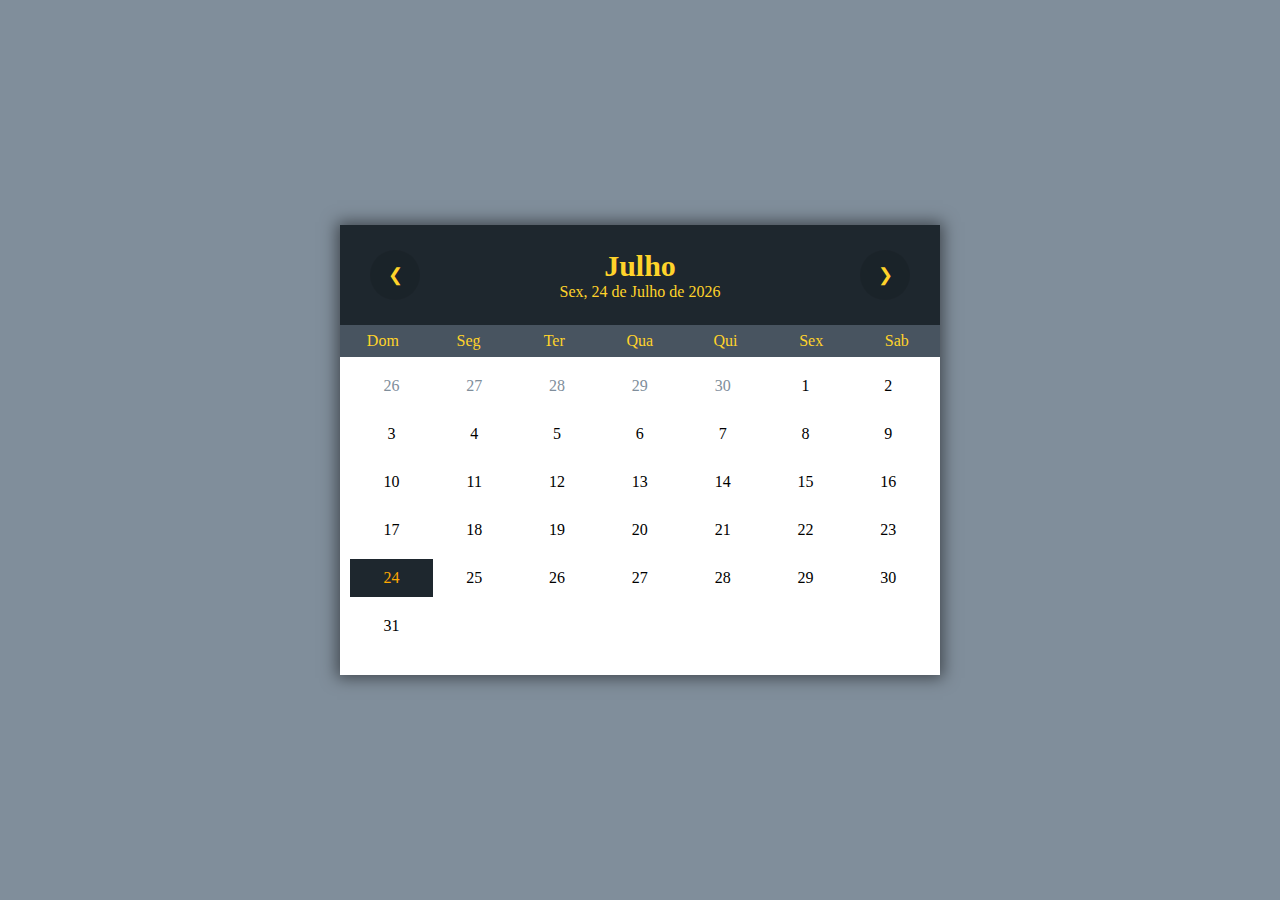
<file: Calendario/src/calendario/index.html>
<!DOCTYPE html>
 <html lang="pt-br">
 <head>
 	<meta charset="UTF-8">
 	<title> Personal Calendar</title>
 	<link rel="stylesheet" href="css/style.css">
 	
 </head>
 <body onload="Renderizar()">
 	<div class="wrapper">
 		 <div class="calendar">
 		 	<div class="meses">
				<div class="voltar" onclick="moveDate('voltar')">
					<span>&#10094</span>
				</div>
				<div>
					<h2 id="mes"></h2>
					<p id="data_atual"></p>
				</div>
				<div class="proximo" onclick="moveDate('proximo')">
					<span>&#10095</span>
				</div>
 		 	</div>
 		 	<div class="semanas">
 		 		<div>Dom</div>
 		 		<div>Seg</div>
 		 		<div>Ter</div>
 		 		<div>Qua</div>
 		 		<div>Qui</div>
 		 		<div>Sex</div>
 		 		<div>Sab</div>
 		 	</div>
 		 	<div class="dias">
 		 		
 		 </div>
 	</div>
 	<script src="javascript/calendario.js"></script>
 </body>
 </html>
</file>
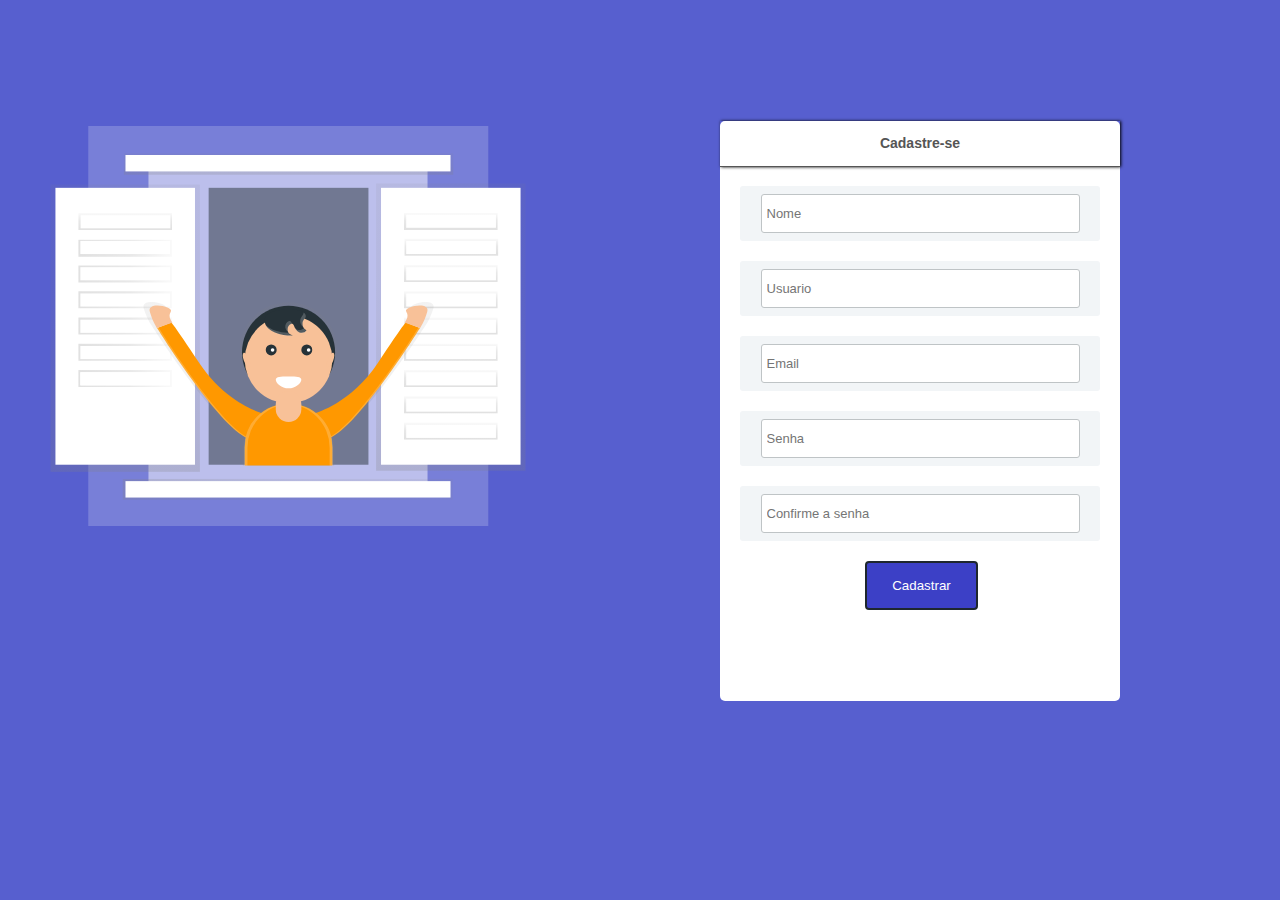
<file: Calendario/src/cadastro/cadastro.html>
<!DOCTYPE html>
<html lang="pt-br">
  <head>
    <meta charset="UTF-8" />
    <meta name="viewport" content="width=device-width, initial-scale=1.0" />
    <script type="text/javascript" src="//ajax.googleapis.com/ajax/libs/jquery/2.2.3/jquery.min.js"></script>
    <link rel="stylesheet" href="css/style.css">
    <title>Cadastro</title>
  </head>
  <body>
    <form id="form" action="" method="POST">
      <div class="geral">
        
        <div class="imagem">
          <img src="../img/art4.svg" alt="Arte">
        </div>
        <div class="cadastro-box">
          <div class="cadastro-box-label">	
            Cadastre-se
              <div class="dados">
                <input type="text" name="nome" placeholder="Nome" /> <br />
              </div>
              <div class="dados">
                <ul class="resultado" id="res" style="text-align: left; margin-top: 0%; margin-bottom: 0%; margin-left: -7%;"> 
                  
                </ul> 
                <input type="text" name="user" id="user" placeholder="Usuario" /> <br />
              </div>
              <div class="dados">
                <ul class="emailunico" id="res" style="text-align: left; margin-top: 0%; margin-bottom: 0%; margin-left: -7%;"> 
                  
                </ul> 
              <input type="email" id="email" name="email" placeholder="Email" /> <br />
              </div>
              <div class="dados">
                <input type="password" name="senha" id="senha" placeholder="Senha" />
                <br />
              </div>
                <div class="dados">
                  <ul class="senhaErrada" id="res" style="text-align: left; margin-top: 0%; margin-bottom: 0%; margin-left: -7%;"> 
                  
                  </ul> 
                  <input
                    type="password"
                    name="confirma"
                    id="confirma"
                    placeholder="Confirme a senha"
                  />
                  <br />
                </div>
            
            <div class="botao">
              <button id="cadastrar" type="submit" name="cadastrar">Cadastrar</button>
            </div>
          </div>
        </div>
      </div>
    </form>
		<script type="text/javascript" src="personalizado.js"></script>
  </body>
</html>
</file>
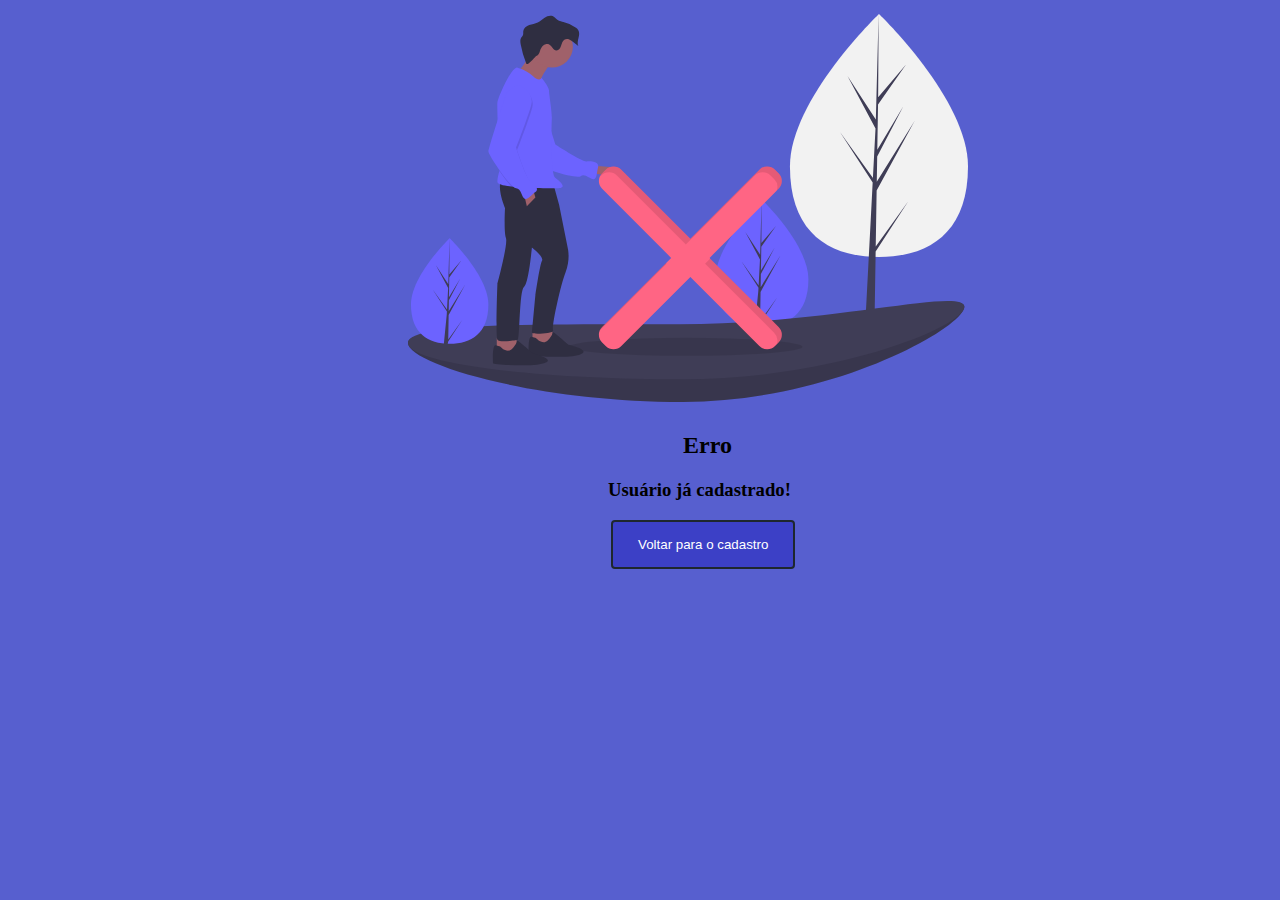
<file: Calendario/src/cadastro/falha.html>
<!DOCTYPE html>
<html lang="en">
  <head>
    <meta charset="UTF-8" />
    <meta name="viewport" content="width=device-width, initial-scale=1.0" />
    <title>Erro</title>
    <link rel="stylesheet" href="css/style.css" />
  </head>
  <body>
    <div class="imagem-erro">
      <img src="../img/art6.svg" alt="" />
    </div>
    <div class="erro-msg">
      <h2>Erro</h2>
      <h3>Usuário já cadastrado!</h3>
      <button id="botao">Voltar para o cadastro</button>
    </div>
    <script>
      document.getElementById("botao").onclick = function () {
        window.location.href = "cadastro.html";
      };
    </script>
  </body>
</html>
</file>
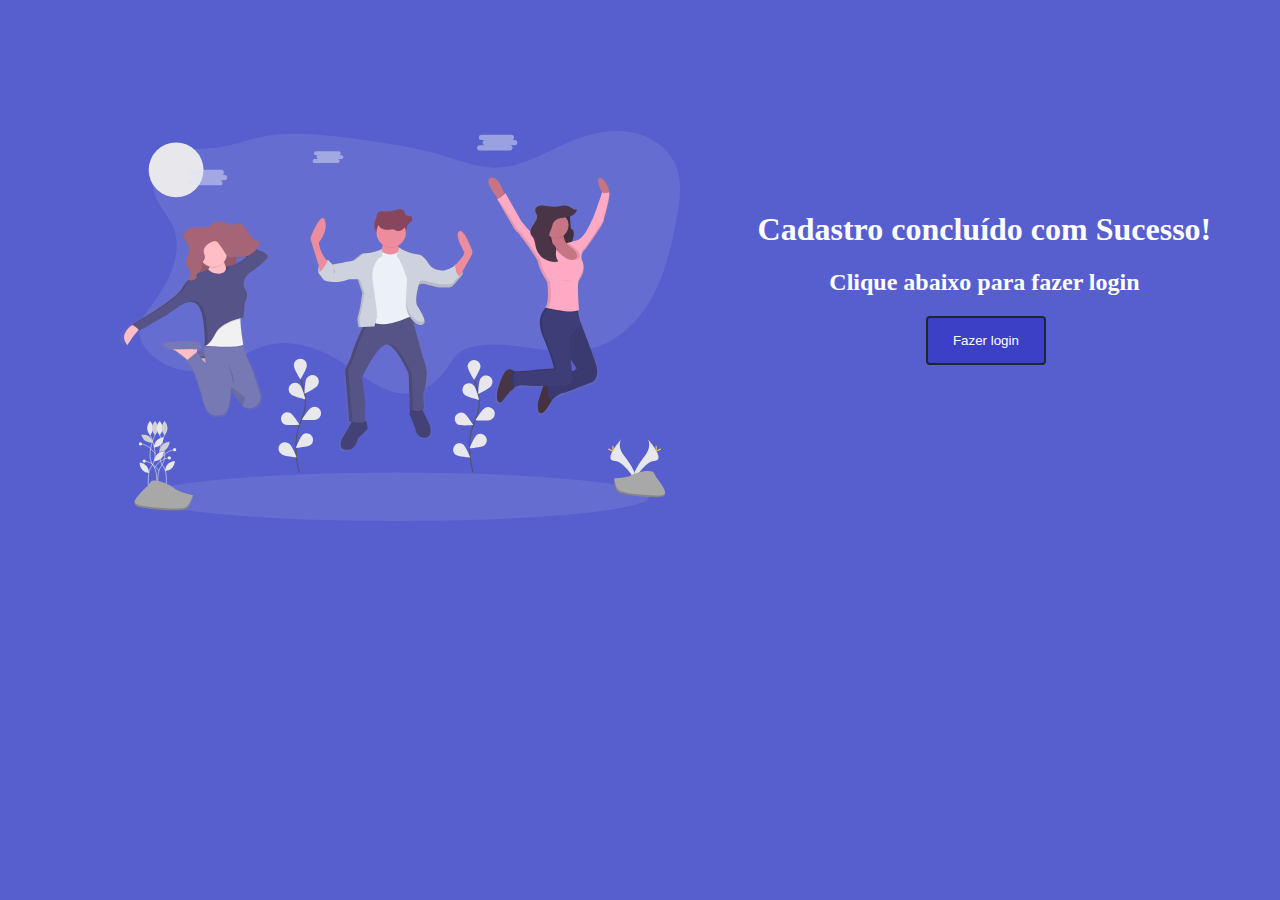
<file: Calendario/src/cadastro/sucesso.html>
<!DOCTYPE html>
<html lang="pt-br">
<head>
	<meta charset="UTF-8">
	<title>Sucesso</title>
	<link rel="shortcut icon" href="../img/favicon.ico" />
	<link rel="stylesheet" href="css/style.css">
</head>
<body>
	<div class="geral">
		<div class="arte">
			<img src="../img/art5.svg" alt="Arte">
		</div>
		<div class="texto">
		<h1>Cadastro concluído com Sucesso!</h1>
		<h2>Clique abaixo para fazer login</h2>
		<button onclick="redirecionar()">Fazer login</button>
		</div>
		<script>
			function redirecionar() {
				window.location.href = "../login/login.html"
			}
		</script>
	</div>
</body>
</html>
</file>
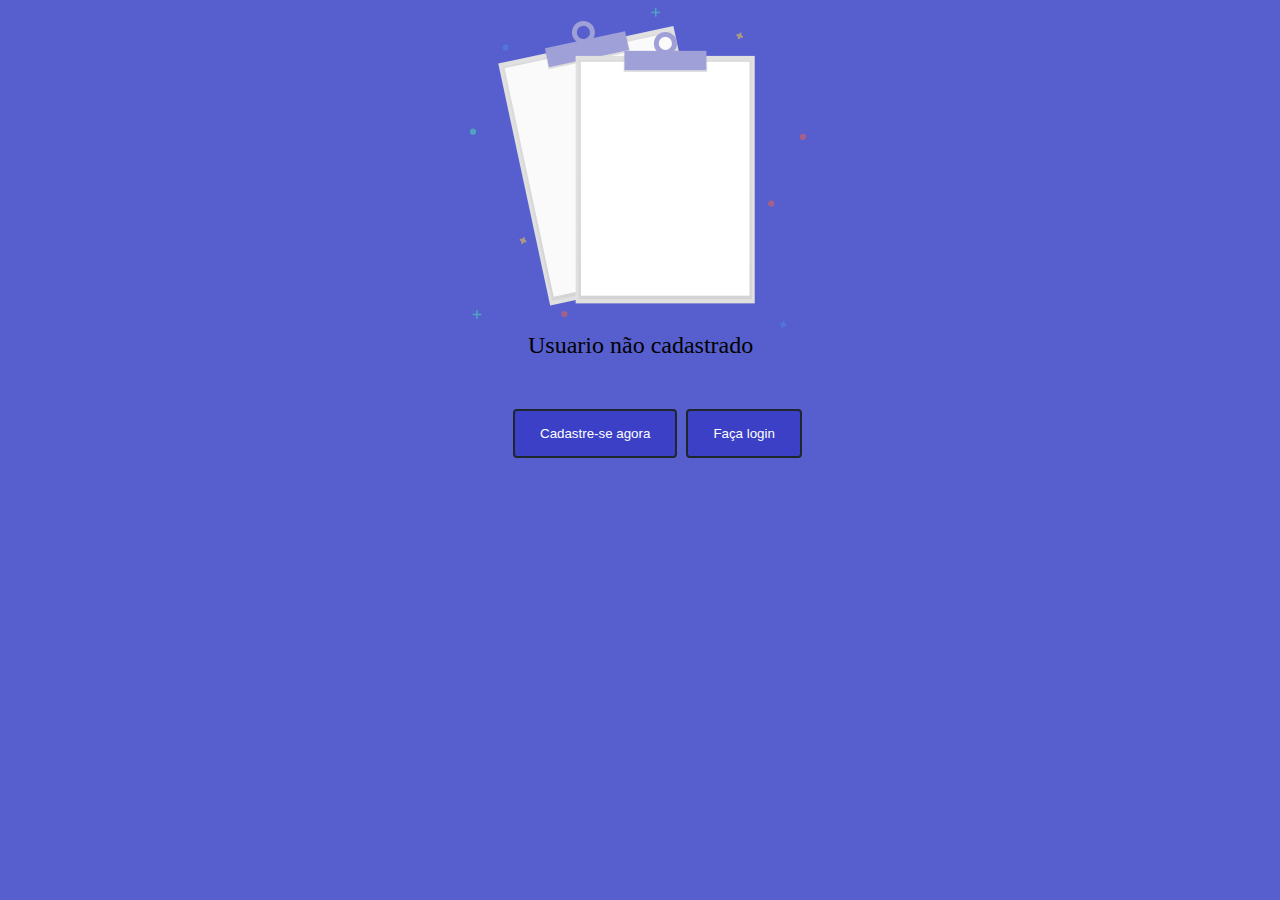
<file: Calendario/src/login/naocadastrado.html>
<!DOCTYPE html>
<html lang="en">
  <head>
    <meta charset="UTF-8" />
    <meta name="viewport" content="width=device-width, initial-scale=1.0" />
    <title>Não Cadastrado</title>
    <link rel="stylesheet" href="css/style.css" />
  </head>
  <body>
    <div class="img-erro">
      <img src="../img/art7.svg" alt="" />
    </div>
    <div class="texto">
      Usuario não cadastrado
    </div>
    <div class="botoes-erro">
      <button id="cadastro">Cadastre-se agora</button>
      <button id="login">Faça login</button>
    </div>
    <script>
      document.getElementById("cadastro").onclick = function () {
        window.location.href = "../cadastro/cadastro.html";
      };
      document.getElementById("login").onclick = function () {
        window.location.href = "login.html";
      };
    </script>
  </body>
</html>
</file>
<file: Calendario/src/calendario/css/style.css>
body {
  margin: 0;
  font-family: "Lato", "sans-serif";
}
* {
  margin: 0;
  box-sizing: border-box;
}

.nomeUsuario {
  background-color: #808e9b;
  position: absolute;
  top: 50px;
  left: 570px;
  font-size: 18pt;
  color: #ffd32a;
}
.wrapper {
  width: 100vw;
  height: 100vh;
  background-color: #808e9b;
  display: flex;
  justify-content: center;
  align-items: center;
}

.calendar {
  width: 600px;
  height: 450px;
  background-color: #fff;
  box-shadow: 0px 0px 15px 3px rgba(0, 0, 0, 0.5);
}

.meses {
  width: 100%;
  height: 100px;
  background-color: #1e272e;
  align-items: center;
  color: #ffd32a;
  display: flex;
  justify-content: space-between;
  text-align: center;
  padding: 40px 30px;
}

.semanas {
  display: flex;
  background-color: #485460;
  color: #ffd32a;
  padding: 7px 0;
}

.dias {
  display: flex;
  flex-wrap: wrap;
  text-align: center;
  font-weight: 300;
  padding: 10px;
}
.dias div {
  margin-bottom: 10px;
  padding: 10px 0;
  transition: all 0.4s;
}
.semanas div,
.dias div {
  width: 14.28%;
  text-align: center;
}
.dias div:hover {
  background-color: #1e272e;
  cursor: pointer;
  color: #ffa801;
}
.hoje {
  background-color: #1e272e;
  color: #ffa801;
}

.data_anterior {
  color: #808e9b;
}

#mes {
  font-size: 30px;
  font-weight: 500px;
}

.voltar,
.proximo {
  width: 50px;
  height: 50px;
  background-color: rgba(0, 0, 0, 0.1);
  border-radius: 50%;
  display: flex;
  justify-content: center;
  align-items: center;
  font-size: 18px;
  transition: all 0.2;
}

.voltar:hover,
.proximo:hover {
  cursor: pointer;
  background-color: #ffd32a;
  color: #1e272e;
}
</file>
<file: Calendario/src/cadastro/css/style.css>
body {
  background-color: #575fcf;
}
.geral {
  display: flex;
  margin-top: 10%;
}
.cadastro-box {
  background-color: white;
  width: 400px;
  height: 580px;
  margin: -5px auto 0px;
  border-radius: 5px;
}
.cadastro-box-label {
  height: 45px;
  text-align: center;
  font: bold 14px/45px sans-serif;
  border-bottom: 1px solid;
  box-shadow: 1px 0px 3px black;
  color: #555555;
  text-shadow: 1px 0px 1px white;
}
.dados {
  margin: 20px;
  padding: 5px;
  background-color: #f2f5f7;
  border-radius: 3px;
}
.dados input {
  width: 310px;
  height: 35px;
  padding-left: 5px;
  font: normal 13px sans-serif;
  color: #333;
  border-radius: 3px;
  border: 1px solid #bfc4c6;
  outline: none;
}

.dado ul #res{
  text-align: left;
  margin-top: 0%;
  margin-bottom: 0%;
  margin-left: -7%;
}

.dados:hover {
  background-color: #e0f1fc;
}
.dados:hover input {
  border-color: #3c40c6;
}

.botao button {
  border-radius: 4px;
  padding: 15px 25px;
  margin-left: 3px;
  border: 2px solid #1e272e;
  background-color: #3c40c6;
  color: #fff;
}
.botao button:hover {
  background-color: #fff;
  color: #3c40c6;
  cursor: pointer;
}
.imagem img {
  width: 35em;
  height: 25em;
  top: 200px;
}
.avisosenha {
  position: absolute;
  top: 500px;
  right: 330px;
  text-shadow: 2px 2px 2px #333;
}
#resposta {
  position: absolute;
  left: 900px;
  top: 350px;
}
#checa-email {
  position: absolute;
  left: 900px;
  top: 270px;
}

/*    Sucesso.html  */

.arte img {
  width: 35em;
  height: 25em;
  margin-left: 20%;
}

.texto {
  text-align: center;
  color: #fff;
  text-decoration: none;
  margin-left: 15%;
  margin-top: 5%;
}

.texto button {
  border-radius: 4px;
  padding: 15px 25px;
  margin-left: 3px;
  border: 2px solid #1e272e;
  background-color: #3c40c6;
  color: #fff;
}
.texto button:hover {
  background-color: #fff;
  color: #3c40c6;
  cursor: pointer;
}

@media (max-width: 1000px) {
  .geral {
    flex-direction: column;
    text-align: center;
  }

  .cadastro-box {
    margin-top: 20px;
  }

  .arte img {
    margin-left: 0%;
  }

  .texto {
    margin-left: 0%;
  }
}

/**** Erro    ************/
.imagem-erro img {
  width: 35em;
  height: 25em;
  margin-left: 400px;
}

.erro-msg {
  margin-left: 600px;
}
.erro-msg h2 {
  margin-left: 75px;
}

.erro-msg button {
  border-radius: 4px;
  padding: 15px 25px;
  margin-left: 3px;
  border: 2px solid #1e272e;
  background-color: #3c40c6;
  color: #fff;
}

.erro-msg button:hover {
  background-color: #fff;
  color: #3c40c6;
  cursor: pointer;
}
</file>
<file: Calendario/src/login/css/style.css>
body {
  background-color: #575fcf;
  position: relative;
}

.geral {
  display: flex;
  margin-top: 10%;
}

.gerals {
  display: flex;
  margin: 50px auto 30px;
  flex-direction: column;
}

#login-box {
  background-color: white;
  width: 380px;
  height: 290px;
  margin: 140px auto 30px;
  border-radius: 5px;
  margin-top: 7%;
}

#login-box-label {
  height: 45px;
  text-align: center;
  font: bold 14px/45px sans-serif;
  border-bottom: 1px solid;
  box-shadow: 1px 0px 3px black;
  color: #555555;
  text-shadow: 1px 0px 1px white;
}

.input-div {
  margin: 20px;
  padding: 5px;
  background-color: #f2f5f7;
  border-radius: 3px;
}

.input-div input {
  width: 310px;
  height: 35px;
  padding-left: 5px;
  font: normal 13px sans-serif;
  color: #333;
  border-radius: 3px;
  border: 1px solid #bfc4c6;
  outline: none;
}

.input-div:hover {
  background-color: #e0f1fc;
}

.input-div:hover input {
  border-color: #3c40c6;
}

#input-senha {
  margin-top: -10px;
}

#botoes {
  display: flex;
  padding: 5px 10px;
}

#botoes button {
  border-radius: 4px;
  padding: 15px 25px;
  border: 2px solid #1e272e;
  background-color: #3c40c6;
  color: #fff;
}

#botoes .login {
  margin-left: 50px;
}

#botoes button:hover {
  background-color: #fff;
  color: #3c40c6;
  cursor: pointer;
}

#botoes .container {
  display: block;
  position: relative;
}

#botoes .container input {
  cursor: pointer;
}

.geral img {
  width: 35em;
  height: 25em;
  top: 50px;
  margin: 0px auto 30px;
}

.forgot a {
  color: #fff;
  text-decoration: none;
  margin: 30px auto -30px;
  padding: 5px 10px;
  margin-left: 40%;
}

.botaoIniciar {
  margin: 30px 45% -30px;
  min-width: 200px;
}

.forgot {
  margin-top: 15px;
  margin-left: 13%;
}

@media (max-width: 1000px) {
  .geral {
    flex-direction: column;
    text-align: center;
  }

  #login-box {
    margin: 140px auto 30px;
  }

  .forgot {
    margin-left: 22%;
  }

  .forgot a {
    margin-left: 29%;
  }

  .botaoIniciar {
    margin-left: 41%;
  }
}

/***** Não Cadastrado ****/

.img-erro img {
  width: 35em;
  height: 20em;
  margin-left: 350px;
}
.texto {
  margin-left: 520px;
  font-size: 18pt;
}
.botoes-erro {
  margin-top: 50px;
  margin-left: 500px;
}

.botoes-erro button {
  border-radius: 4px;
  padding: 15px 25px;
  border: 2px solid #1e272e;
  background-color: #3c40c6;
  color: #fff;
  margin-left: 5px;
}

.botoes-erro button:hover {
  background-color: #fff;
  color: #3c40c6;
  cursor: pointer;
}
</file>
